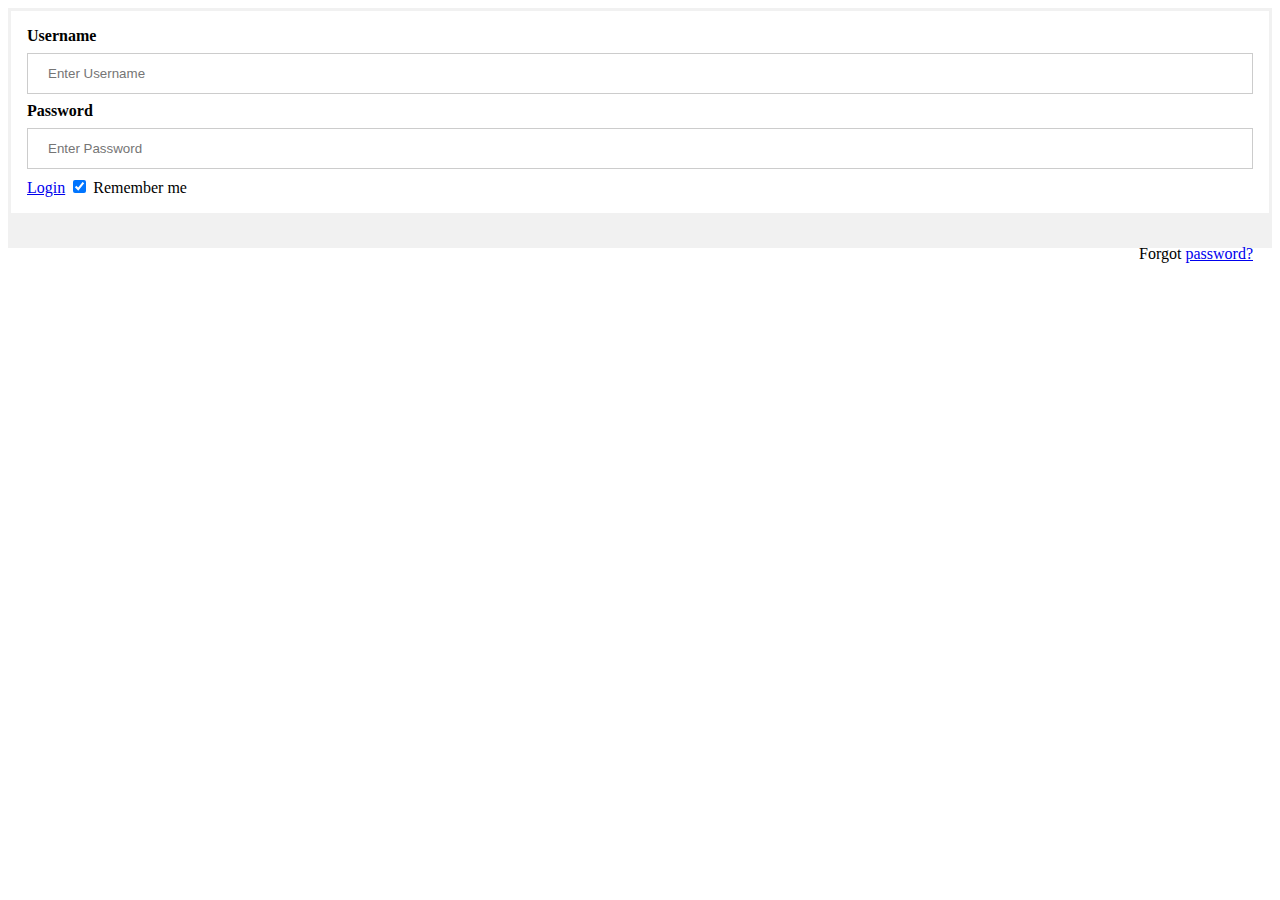
<file: login.html>
<!DOCTYPE html>
<html lang="en">
<head>
    <meta charset="UTF-8">
    <meta http-equiv="X-UA-Compatible" content="IE=edge">
    <meta name="viewport" content="width=device-width, initial-scale=1.0">
    <title>Document</title>
    <style>
        form {
  border: 3px solid #f1f1f1;
}

/* Full-width inputs */
input[type=text], input[type=password] {
  width: 100%;
  padding: 12px 20px;
  margin: 8px 0;
  display: inline-block;
  border: 1px solid #ccc;
  box-sizing: border-box;
}

/* Set a style for all buttons */
button {
  background-color: #04AA6D;
  color: white;
  padding: 14px 20px;
  margin: 8px 0;
  border: none;
  cursor: pointer;
  width: 100%;
}

/* Add a hover effect for buttons */
button:hover {
  opacity: 0.8;
}

/* Extra style for the cancel button (red) */
.cancelbtn {
  width: auto;
  padding: 10px 18px;
  background-color: #f44336;
}

/* Center the avatar image inside this container */
.imgcontainer {
  text-align: center;
  margin: 24px 0 12px 0;
}

/* Avatar image */
img.avatar {
  width: 40%;
  border-radius: 50%;
}

/* Add padding to containers */
.container {
  padding: 16px;
}

/* The "Forgot password" text */
span.psw {
  float: right;
  padding-top: 16px;
}

/* Change styles for span and cancel button on extra small screens */
@media screen and (max-width: 300px) {
  span.psw {
    display: block;
    float: none;
  }
  .cancelbtn {
    width: 100%;
  }
}

    </style>
</head>
<body>
    <form action="action_page.php" method="post">
       
      
        <div class="container">
          <label for="uname"><b>Username</b></label>
          <input type="text" placeholder="Enter Username" name="uname" required>
      
          <label for="psw"><b>Password</b></label>
          <input type="password" placeholder="Enter Password" name="psw" required>
      
          <a href="index.html" button type="submit">Login</button></a>
          <label>
            <input type="checkbox" checked="checked" name="remember"> Remember me
          </label>
        </div>
      
        <div class="container" style="background-color:#f1f1f1">
          
          <span class="psw">Forgot <a href="#">password?</a></span>
        </div>
      </form>
</body>
</html>
</file>
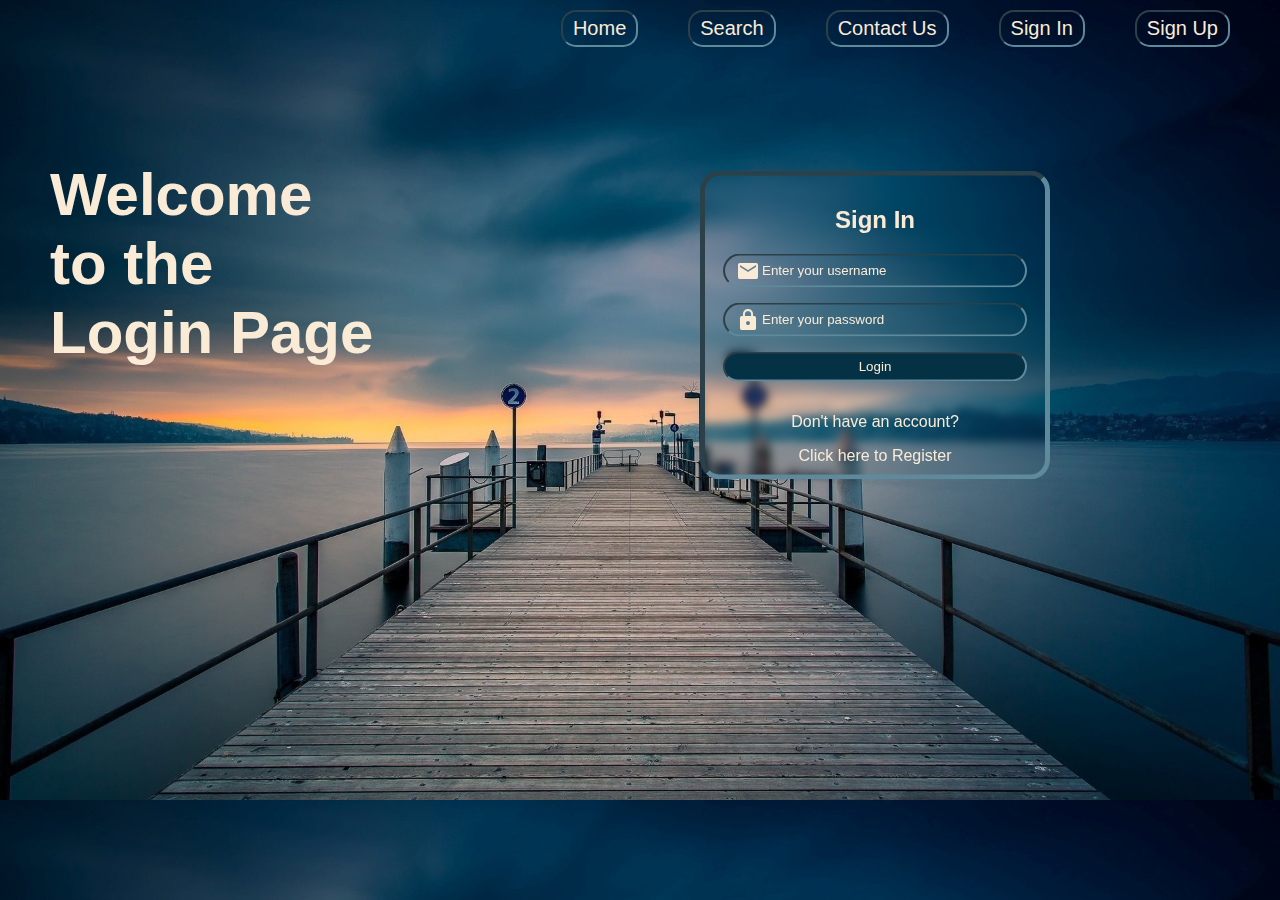
<file: loginn.html>
<!DOCTYPE html>
<html lang="en">
<head>
    <meta charset="UTF-8">
    <meta name="viewport" content="width=device-width, initial-scale=1.0">
    <title>Login Page</title>
    <link rel="stylesheet" href="style.css">
    <link href="https://fonts.googleapis.com/icon?family=Material+Icons" rel="stylesheet">
</head>
<body>
        <div class="bar">
        <div class="menu">
            <a href="#">Home</a>
        </div>
        <div class="menu">
            <a href="#">Search</a>
        </div>
        <div class="menu">
            <a href="#">Contact Us</a>
        </div>
        <div class="menu">
            <a href="login.html" target="_blank">Sign In</a>
        </div>
        <div class="menu">
            <a href="sign-up.html" target="_blank">Sign Up</a>
        </div>
    </div>
    <div class="title">
        <h1>Welcome <br>to the <br>Login Page</h1>
    </div>

    <div class="login-container">
        <h2>Sign In</h2>
        <form>
            <div class="input-group">
                <i class="material-icons">email</i>
                <input type="text" id="username" name="username" placeholder="Enter your username" required>
            </div>
            <div class="input-group">
                <i class="material-icons">lock</i>
                <input type="password" id="password" name="password" placeholder="Enter your password" required>
            </div>
            <div class="login-button">
            <button type="submit">Login</button>
            </div>
            <div class="register-button">
                <p> Don't have an account? </p>
                <a href="sign-up.html" target="_blank">Click here to Register</a>
            </div>

        </form>
    </div>
</body>
</html>
</file>
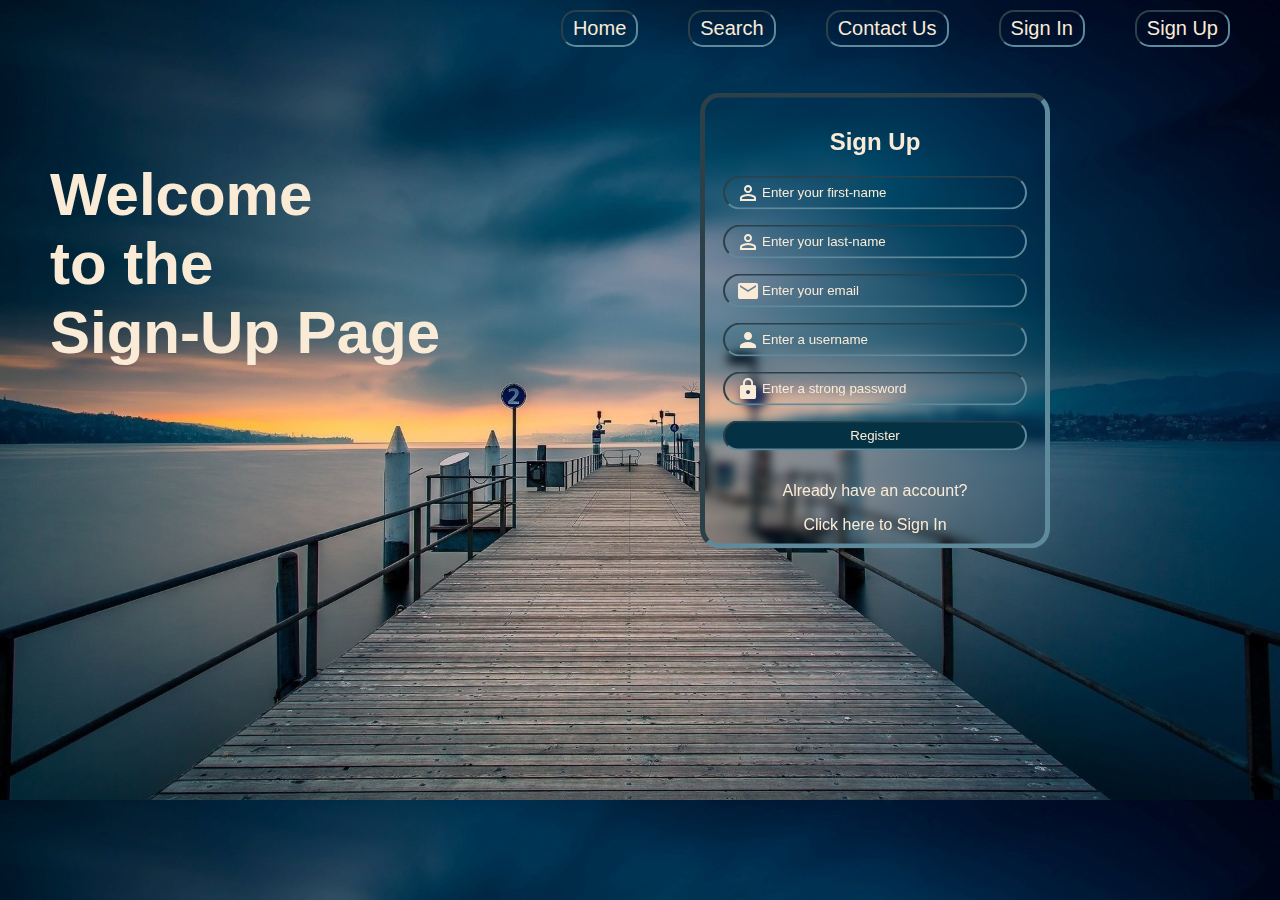
<file: sign-up.html>
<!DOCTYPE html>
<html lang="en">
<head>
    <meta charset="UTF-8">
    <meta name="viewport" content="width=device-width, initial-scale=1.0">
    <title>Sign Up Page</title>
    <link rel="stylesheet" href="style.css">
    <link href="https://fonts.googleapis.com/icon?family=Material+Icons" rel="stylesheet">
</head>
<body>
        <div class="bar">
        <div class="menu">
            <a href="#">Home</a>
        </div>
        <div class="menu">
            <a href="#">Search</a>
        </div>
        <div class="menu">
            <a href="#">Contact Us</a>
        </div>
        <div class="menu">
            <a href="login.html" target="_blank">Sign In</a>
        </div>
        <div class="menu">
            <a href="sign-up.html" target="_blank">Sign Up</a>
        </div>
    </div>
    <div class="title">
        <h1>Welcome <br>to the <br>Sign-Up Page</h1>
    </div>

    <div class="signup-container">
        <h2>Sign Up</h2>
        <form>
            <div class="input-group">
                <i class="material-icons">&#xe7ff</i>
                <input type="text" id="first-name" name="firstname" placeholder="Enter your first-name" required>
            </div>
            <div class="input-group">
                <i class="material-icons">&#xe7ff</i>
                <input type="text" id="last-name" name="lastname" placeholder="Enter your last-name" required>
            </div>
            <div class="input-group">
                <i class="material-icons">email</i>
                <input type="text" id="email" name="email" placeholder="Enter your email" required>
            </div>
            <div class="input-group">
                <i class="material-icons">&#xe7fd</i>
                <input type="text" id="username" name="username" placeholder="Enter a username" required>
            </div>
            <div class="input-group">
                <i class="material-icons">lock</i>
                <input type="password" id="password" name="password" placeholder="Enter a strong password" required>
            </div>
            <div class="login-button">
            <button type="submit">Register</button>
            </div>
            <div class="register-button">
                <p> Already have an account? </p>
                <a href="login.html" target="_blank">Click here to Sign In</a>
            </div>

        </form>
    </div>
</body>
</html>
</file>
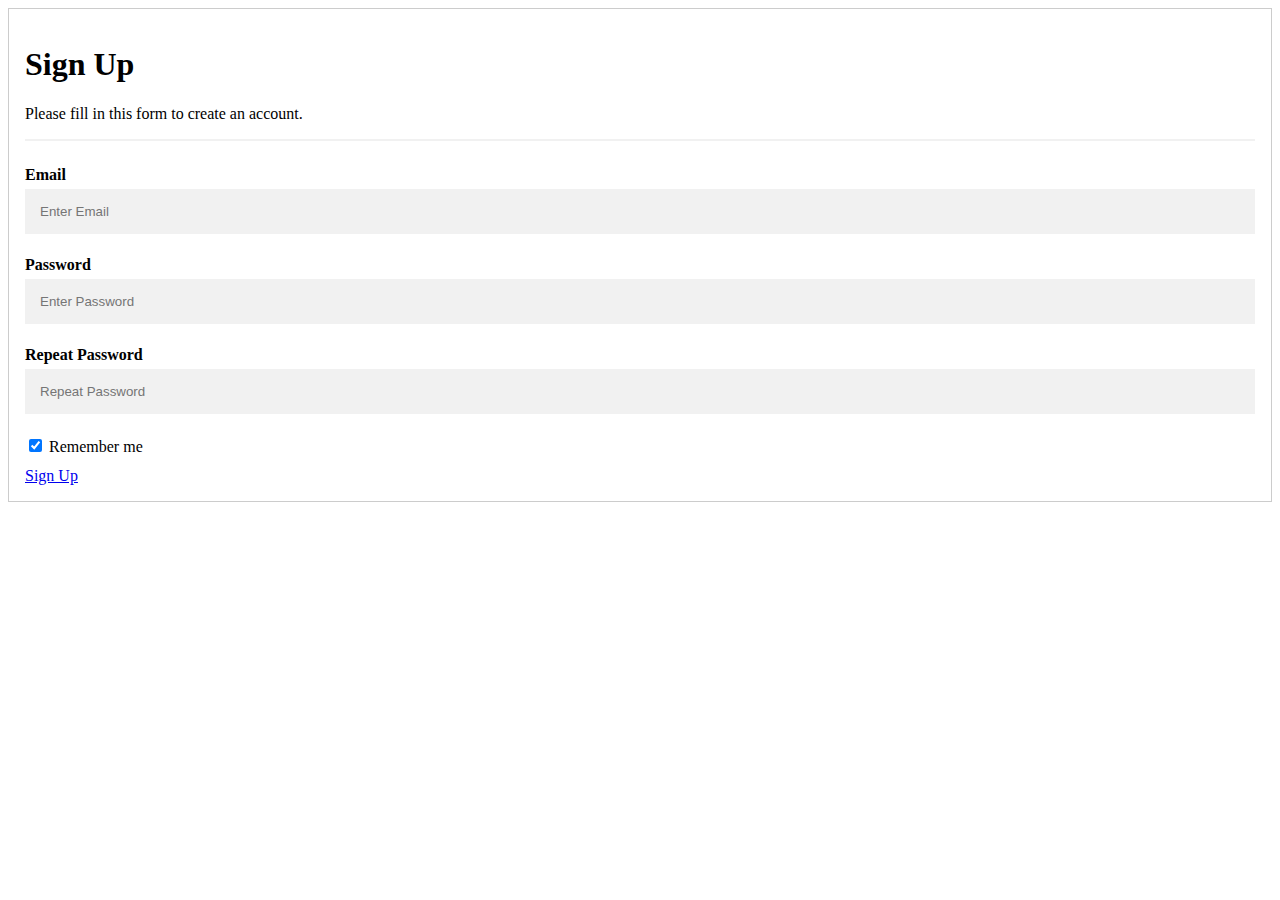
<file: signup.html>
<!DOCTYPE html>
<html lang="en">
<head>
    <meta charset="UTF-8">
    <meta http-equiv="X-UA-Compatible" content="IE=edge">
    <meta name="viewport" content="width=device-width, initial-scale=1.0">
    <title>Document</title>
    <style>
* {box-sizing: border-box}

/* Full-width input fields */
  input[type=text], input[type=password] {
  width: 100%;
  padding: 15px;
  margin: 5px 0 22px 0;
  display: inline-block;                 
  border: none;
  background: #f1f1f1;
}

input[type=text]:focus, input[type=password]:focus {
  background-color: #ddd;
  outline: none;
}

hr {
  border: 1px solid #f1f1f1;
  margin-bottom: 25px;
}

/* Set a style for all buttons */
button {
  background-color: #04AA6D;
  color: white;
  padding: 14px 20px;
  margin: 8px 0;
  border: none;
  cursor: pointer;
  width: 100%;
  opacity: 0.9;
}

button:hover {
  opacity:1;
}

/* Extra styles for the cancel button */
.cancelbtn {
  padding: 14px 20px;
  background-color: #f44336;
}

/* Float cancel and signup buttons and add an equal width */
.cancelbtn, .signupbtn {
  float: left;
  width: 50%;
}

/* Add padding to container elements */
.container {
  padding: 16px;
}

/* Clear floats */
.clearfix::after {
  content: "";
  clear: both;
  display: table;
}

/* Change styles for cancel button and signup button on extra small screens */
@media screen and (max-width: 300px) {
  .cancelbtn, .signupbtn {
    width: 100%;
  }
}





    </style>
</head>
<body>
    <form action="action_page.php" style="border:1px solid #ccc">
        <div class="container">
          <h1>Sign Up</h1>
          <p>Please fill in this form to create an account.</p>
          <hr>
      
          <label for="email"><b>Email</b></label>
          <input type="text" placeholder="Enter Email" name="email" required>
      
          <label for="psw"><b>Password</b></label>
          <input type="password" placeholder="Enter Password" name="psw" required>
      
          <label for="psw-repeat"><b>Repeat Password</b></label>
          <input type="password" placeholder="Repeat Password" name="psw-repeat" required>
      
          <label>
            <input type="checkbox" checked="checked" name="remember" style="margin-bottom:15px"> Remember me
          </label>
      
       
      
          <div class="clearfix">
            
            <a href="login.html" button type="submit" class="signupbtn">Sign Up</button></a>
          </div>
        </div>
      </form>
</body>
</html>
</file>
<file: style.css>
:root{
    --mainColor:hsl(197, 25%, 49%);
    --darkmain:hsl(197, 88%, 14%);
}
body {
    margin: 0;
    padding: 0;
    font-family: Arial, sans-serif;
    background-color:hsl(0, 0%, 95%);
    background-image: url('bg5.jpg');
    background-size:cover;
}

.bar{
    margin-top: 10px;
    width: 100%;
    display:flex;
    align-items: center;
    justify-content:end;
    color:antiquewhite;
}

.menu{
    border: 2px inset var(--mainColor);
    border-radius: 15px;
    padding: 5px 10px; 
    color:antiquewhite;
    font-size: 20px;
    font-family: 'Segoe UI', Tahoma, Geneva, Verdana, sans-serif;
    margin-right: 50px;
}
.menu>a{
    color:antiquewhite;
    text-decoration: none;
}
.menu>a:hover{
    font-weight: bold;
}

.title{
    position: absolute;
    z-index: 1;
    top:120px;
    left:50px;
    color:antiquewhite;
    font-size: 30px;
    font-family: 'Segoe UI', Tahoma, Geneva, Verdana, sans-serif;
}

.login-container{
    position:absolute;
    backdrop-filter: blur(5px);
    width: 25%;
    border: 5px inset var(--mainColor);
    border-radius: 20px;
    padding: 10px;
    border-width: 5px;
    transform: translate(200%,40%);
    justify-content: center;
    display:grid;
    color:antiquewhite;
    text-align: center;
}

.signup-container{
    position:absolute;
    backdrop-filter: blur(5px);
    width: 25%;
    border: 5px inset var(--mainColor);
    border-radius: 20px;
    padding: 10px;
    border-width: 5px;
    transform: translate(200%,10%);
    justify-content: center;
    display:grid;
    color:antiquewhite;
    text-align: center;
}
.input-group{
    height:30px;
    width:300px;
    border-radius: 50px;
    margin-bottom: 15px;
    border: 2px inset var(--mainColor);
    display: flex;
    align-items: center;
    justify-content: center;
}
input[type="text"]{
    border:none;
    background-color: transparent;
    width:250px;
    color:antiquewhite;
    
}
input[type="text"]::placeholder{
    color:antiquewhite;
}
input[type="password"]{
    border:none;
    background-color: transparent;
    width:250px;
    color:antiquewhite;
}
input[type="password"]::placeholder{
    color:antiquewhite;
}
.material-icons {
    font-size: 24px;
    color:antiquewhite;
    text-align: center;
    vertical-align: middle;
}
button[type="submit"]{
    width:100%;
    height:30px;
    background-color:var(--darkmain);
    color:antiquewhite;
    border-radius: 50px;
    margin-bottom: 15px;
    border: 2px inset var(--mainColor);
}
button[type="submit"]:hover{
    background-color: var(--mainColor);
    color:var(--darkmain);
    font-weight: bold;
}

.register-button{
    margin-bottom: 0;
}
.register-button > a{
    color:antiquewhite;
    text-decoration: none;
}
.register-button > a:hover{
    color: antiquewhite;
    font-weight: bold;
}
</file>
